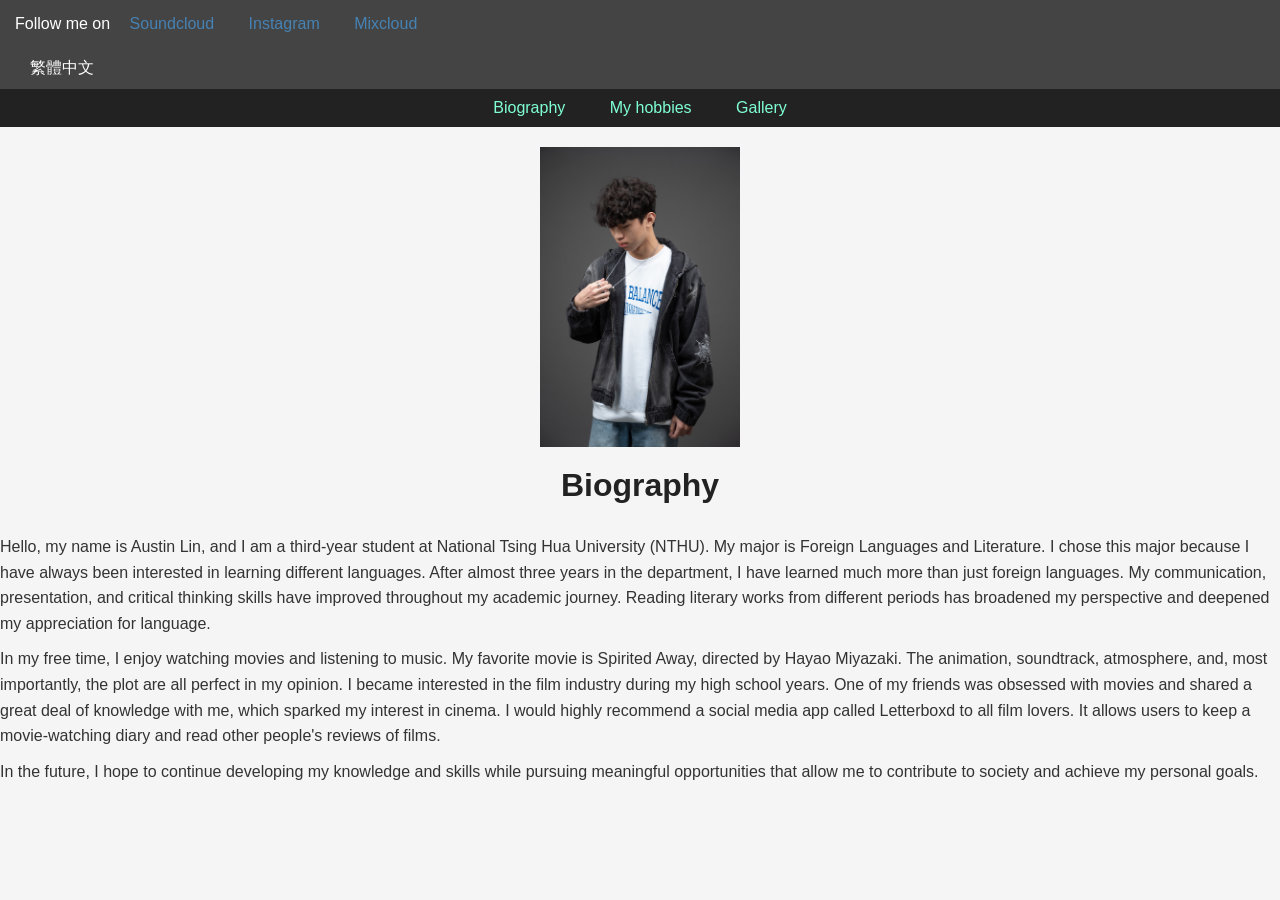
<file: index.html>
<!DOCTYPE html>
<html lang="en">
<head>
	<meta charset="UTF-8">
	<meta name="viewport" content="width=device-width, initial-scale=1.0">
    <link rel="stylesheet" href="style.css">
	<title>Bilingual Personal Website</title>
	<style>

           </style> 
</head>
        
<body>

    <nav class="social-nav">

        <span class="follow-text">Follow me on</span>

        <a href="https://on.soundcloud.com/QQYgFmKAWbsFhAzo4d" target="_blank">
            Soundcloud
        </a>

        <a href="https://www.instagram.com/austin_lin_202" target="_blank">
            Instagram
        </a>

        <a href="https://www.mixcloud.com/the_real_Archer/" target="_blank">
            Mixcloud
        </a>
</nav>
    <nav class="lang-nav" >
    <a href="CHbio.html">
        繁體中文
    </a>
    </nav>
    <nav class="main-nav">
    <a href="index.html">
    Biography
    </a>

    <a href="hobbies.html">
    My hobbies
    </a>

    <a href="gallery.html">
    Gallery
    </a>
</nav>
<img src="Professional Portrait.jpg"/>
<h1> Biography</h1>
<p>Hello, my name is Austin Lin, and I am a third-year student at National Tsing Hua University (NTHU). My major is Foreign Languages and Literature. I chose this major because I have always been interested in learning different languages. After almost three years in the department, I have learned much more than just foreign languages. My communication, presentation, and critical thinking skills have improved throughout my academic journey. Reading literary works from different periods has broadened my perspective and deepened my appreciation for language.</p>
<p>In my free time, I enjoy watching movies and listening to music. My favorite movie is Spirited Away, directed by Hayao Miyazaki. The animation, soundtrack, atmosphere, and, most importantly, the plot are all perfect in my opinion. I became interested in the film industry during my high school years. One of my friends was obsessed with movies and shared a great deal of knowledge with me, which sparked my interest in cinema. I would highly recommend a social media app called Letterboxd to all film lovers. It allows users to keep a movie-watching diary and read other people's reviews of films.</p>
<p>In the future, I hope to continue developing my knowledge and skills while pursuing meaningful opportunities that allow me to contribute to society and achieve my personal goals.</p>
</body>
</file>
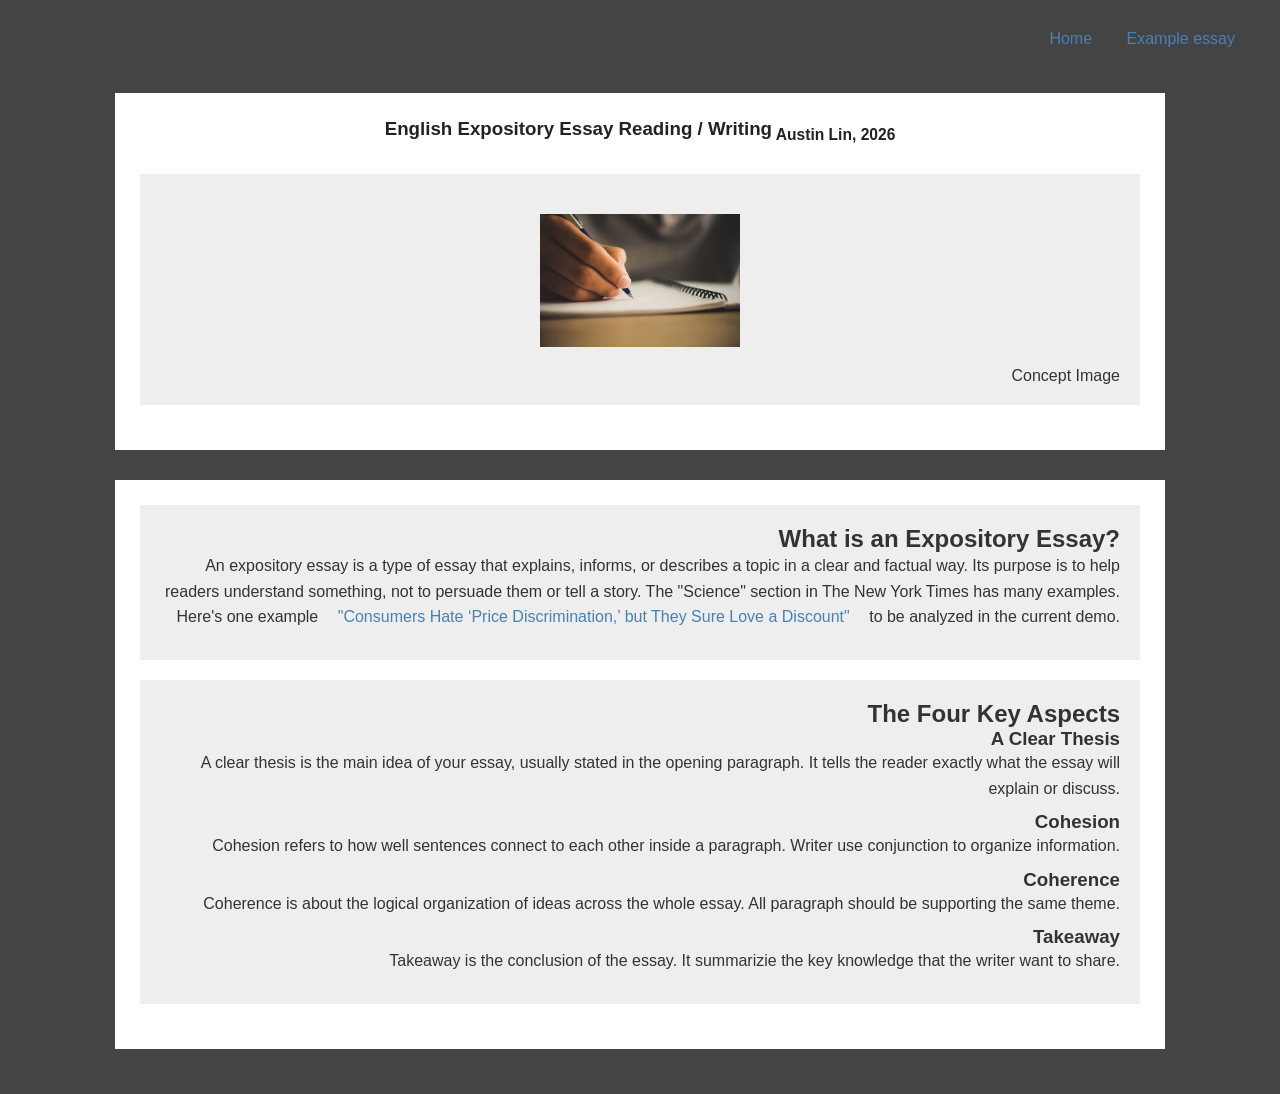
<file: essay/index.html>
<!DOCTYPE html>
<html lang="en">
<head>
	<meta charset="UTF-8">
	<meta name="viewport" content="width=device-width, initial-scale=1.0">
	<link rel="stylesheet" href="style.css">
	<title>Expository essay writing website</title>

<body>
	<nav>
<nav>
      <a href="index.html">
            Home
        </a>
        <a href="example-essay.html">
            Example essay
        </a>
</nav>
	<article>
			<h1>English Expository Essay Reading / Writing<sub> Austin Lin, 2026</sub></h1>
			<section>
				<figure>
					<img src="notebook.png" />
					<figcaption>Concept Image </figcaption>
				</figure>
			</section>
		</article>
		<article>
			<section>
				<h2>What is an Expository Essay?</h2>
				<p>An expository essay is a type of essay that explains, informs, or describes a topic in a clear and factual way. Its purpose is to help readers understand something, not to persuade them or tell a story. The "Science" section in The New York Times has many examples. Here's one example <a href="https://www.nytimes.com/2024/04/06/business/economy/wendys-company-price-discrimination.html" target="_target">"Consumers Hate ‘Price Discrimination,’ but They Sure Love a Discount"</a> to be analyzed in the current demo.</p>
			</section>
			<section>
				<h2>The Four Key Aspects</h2>
				<h3>A Clear Thesis</h3>
				<p>
					A clear thesis is the main idea of your essay, usually stated in the opening paragraph. It tells the reader exactly what the essay will explain or discuss.
				</p>
				<h3>Cohesion</h3>
				<p>
					Cohesion refers to how well sentences connect to each other inside a paragraph. Writer use conjunction to organize information.
				</p>
				<h3>Coherence</h3>
				<p>
					Coherence is about the logical organization of ideas across the whole essay. All paragraph should be supporting the same theme.
				</p>
				<h3>Takeaway</h3>
				<p>
					Takeaway is the conclusion of the essay. It summarizie the key knowledge that the writer want to share.
				</p>
			</section>
		</article>
	</body>
</file>
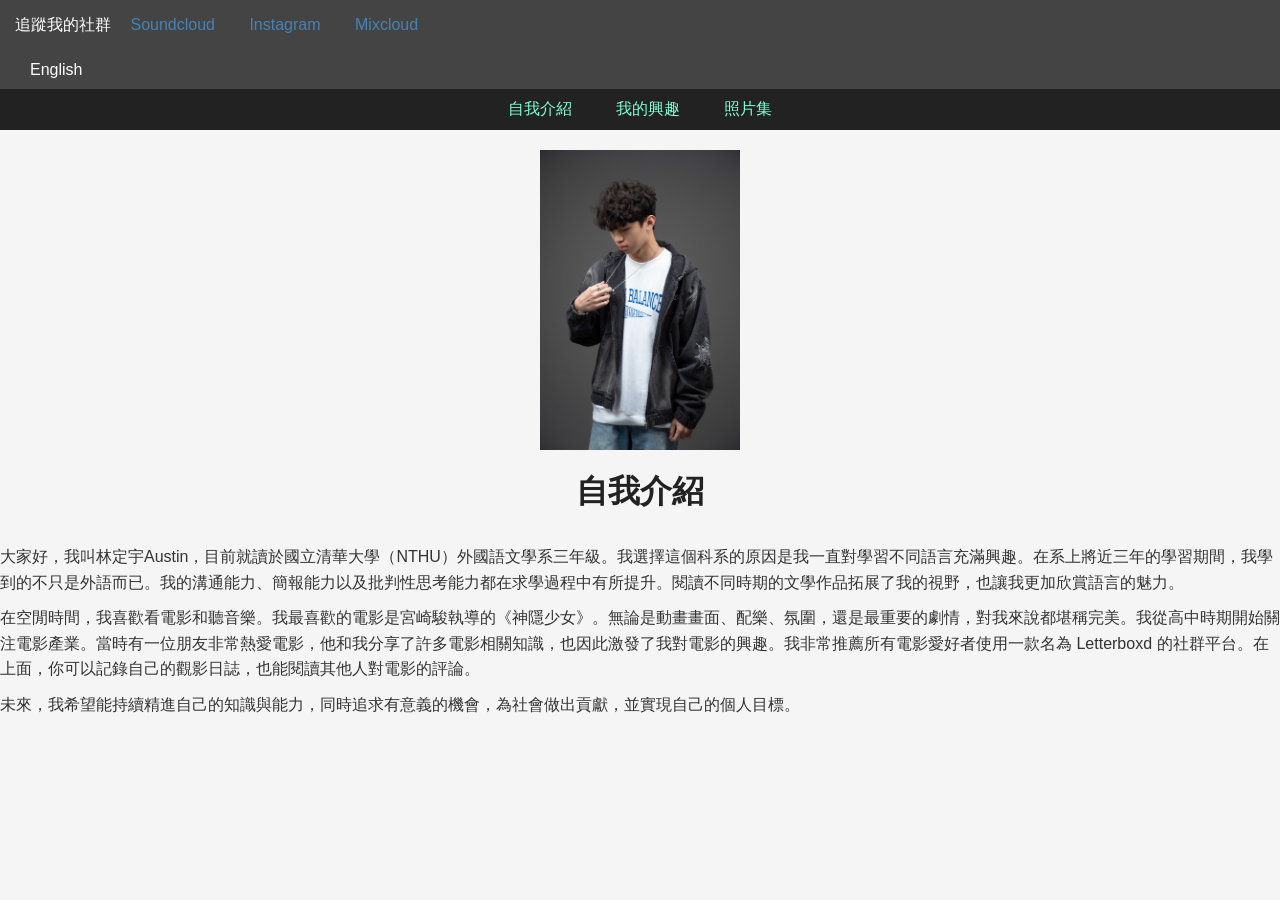
<file: CHbio.html>
<!DOCTYPE html>
<html lang="en">
<head>
	<meta charset="UTF-8">
	<meta name="viewport" content="width=device-width, initial-scale=1.0">
    <link rel="stylesheet" href="style.css">
	<title>Bilingual Personal Website</title>
	<style>

           </style> 
</head>
        
<body>

    <nav class="social-nav">

        <span class="follow-text">追蹤我的社群</span>

        <a href="https://on.soundcloud.com/QQYgFmKAWbsFhAzo4d" target="_blank">
            Soundcloud
        </a>

        <a href="https://www.instagram.com/austin_lin_202" target="_blank">
            Instagram
        </a>

        <a href="https://www.mixcloud.com/the_real_Archer/" target="_blank">
            Mixcloud
        </a>
</nav>
    <nav class="lang-nav" >
    <a href="index.html">
        English
    </a>
</nav>
    <a href="index.html">
</a>
    <nav class="main-nav">
    <a href="CHbio.html">
    自我介紹
    </a>

    <a href="CHhobbies.html">
    我的興趣
    </a>

    <a href="gallery.html">
    照片集
    </a>
</nav>
<img src="Professional Portrait.jpg"/>
<h1> 自我介紹</h1>
<p>大家好，我叫林定宇Austin，目前就讀於國立清華大學（NTHU）外國語文學系三年級。我選擇這個科系的原因是我一直對學習不同語言充滿興趣。在系上將近三年的學習期間，我學到的不只是外語而已。我的溝通能力、簡報能力以及批判性思考能力都在求學過程中有所提升。閱讀不同時期的文學作品拓展了我的視野，也讓我更加欣賞語言的魅力。</p>
<p>在空閒時間，我喜歡看電影和聽音樂。我最喜歡的電影是宮崎駿執導的《神隱少女》。無論是動畫畫面、配樂、氛圍，還是最重要的劇情，對我來說都堪稱完美。我從高中時期開始關注電影產業。當時有一位朋友非常熱愛電影，他和我分享了許多電影相關知識，也因此激發了我對電影的興趣。我非常推薦所有電影愛好者使用一款名為 Letterboxd 的社群平台。在上面，你可以記錄自己的觀影日誌，也能閱讀其他人對電影的評論。</p>
<p>未來，我希望能持續精進自己的知識與能力，同時追求有意義的機會，為社會做出貢獻，並實現自己的個人目標。</p>
</body>
</file>
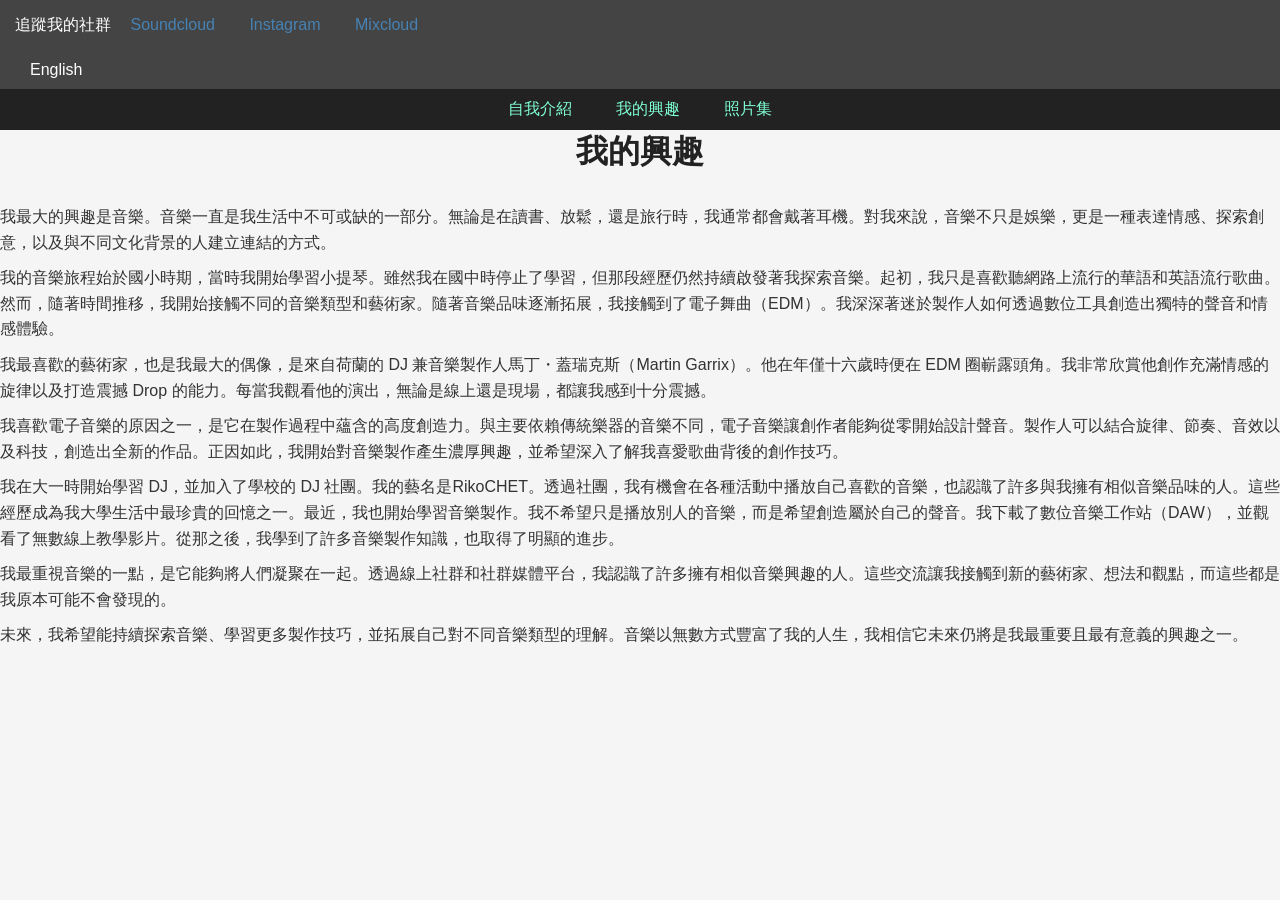
<file: CHhobbies.html>
<!DOCTYPE html>
<html lang="en">
<head>
    <meta charset="UTF-8">
    <meta name="viewport" content="width=device-width, initial-scale=1.0">
    <link rel="stylesheet" href="style.css">
    <title>Bilingual Personal Website</title>
    <style>

           </style> 
</head>

<body>

    <nav class="social-nav">

        <span class="follow-text">追蹤我的社群</span>

        <a href="https://on.soundcloud.com/QQYgFmKAWbsFhAzo4d" target="_blank">
            Soundcloud
        </a>

        <a href="https://www.instagram.com/austin_lin_202" target="_blank">
            Instagram
        </a>

        <a href="https://www.mixcloud.com/the_real_Archer/" target="_blank">
            Mixcloud
        </a>
</nav>
<nav class="lang-nav" >
    <a href="hobbies.html">
        English
    </a>
</nav>
    <nav class="main-nav">
    <a href="CHbio.html">
    自我介紹
    </a>

    <a href="CHhobbies.html">
    我的興趣
    </a>

    <a href="gallery.html">
    照片集
    </a>
</nav>

<h1> 我的興趣</h1>
<p>我最大的興趣是音樂。音樂一直是我生活中不可或缺的一部分。無論是在讀書、放鬆，還是旅行時，我通常都會戴著耳機。對我來說，音樂不只是娛樂，更是一種表達情感、探索創意，以及與不同文化背景的人建立連結的方式。</p>
<p>我的音樂旅程始於國小時期，當時我開始學習小提琴。雖然我在國中時停止了學習，但那段經歷仍然持續啟發著我探索音樂。起初，我只是喜歡聽網路上流行的華語和英語流行歌曲。然而，隨著時間推移，我開始接觸不同的音樂類型和藝術家。隨著音樂品味逐漸拓展，我接觸到了電子舞曲（EDM）。我深深著迷於製作人如何透過數位工具創造出獨特的聲音和情感體驗。</p>
<p>我最喜歡的藝術家，也是我最大的偶像，是來自荷蘭的 DJ 兼音樂製作人馬丁・蓋瑞克斯（Martin Garrix）。他在年僅十六歲時便在 EDM 圈嶄露頭角。我非常欣賞他創作充滿情感的旋律以及打造震撼 Drop 的能力。每當我觀看他的演出，無論是線上還是現場，都讓我感到十分震撼。</p>
<p>我喜歡電子音樂的原因之一，是它在製作過程中蘊含的高度創造力。與主要依賴傳統樂器的音樂不同，電子音樂讓創作者能夠從零開始設計聲音。製作人可以結合旋律、節奏、音效以及科技，創造出全新的作品。正因如此，我開始對音樂製作產生濃厚興趣，並希望深入了解我喜愛歌曲背後的創作技巧。</p>
<p>我在大一時開始學習 DJ，並加入了學校的 DJ 社團。我的藝名是RikoCHET。透過社團，我有機會在各種活動中播放自己喜歡的音樂，也認識了許多與我擁有相似音樂品味的人。這些經歷成為我大學生活中最珍貴的回憶之一。最近，我也開始學習音樂製作。我不希望只是播放別人的音樂，而是希望創造屬於自己的聲音。我下載了數位音樂工作站（DAW），並觀看了無數線上教學影片。從那之後，我學到了許多音樂製作知識，也取得了明顯的進步。</p>
<p>我最重視音樂的一點，是它能夠將人們凝聚在一起。透過線上社群和社群媒體平台，我認識了許多擁有相似音樂興趣的人。這些交流讓我接觸到新的藝術家、想法和觀點，而這些都是我原本可能不會發現的。</p>
<p>未來，我希望能持續探索音樂、學習更多製作技巧，並拓展自己對不同音樂類型的理解。音樂以無數方式豐富了我的人生，我相信它未來仍將是我最重要且最有意義的興趣之一。
</p>
</body>
</file>
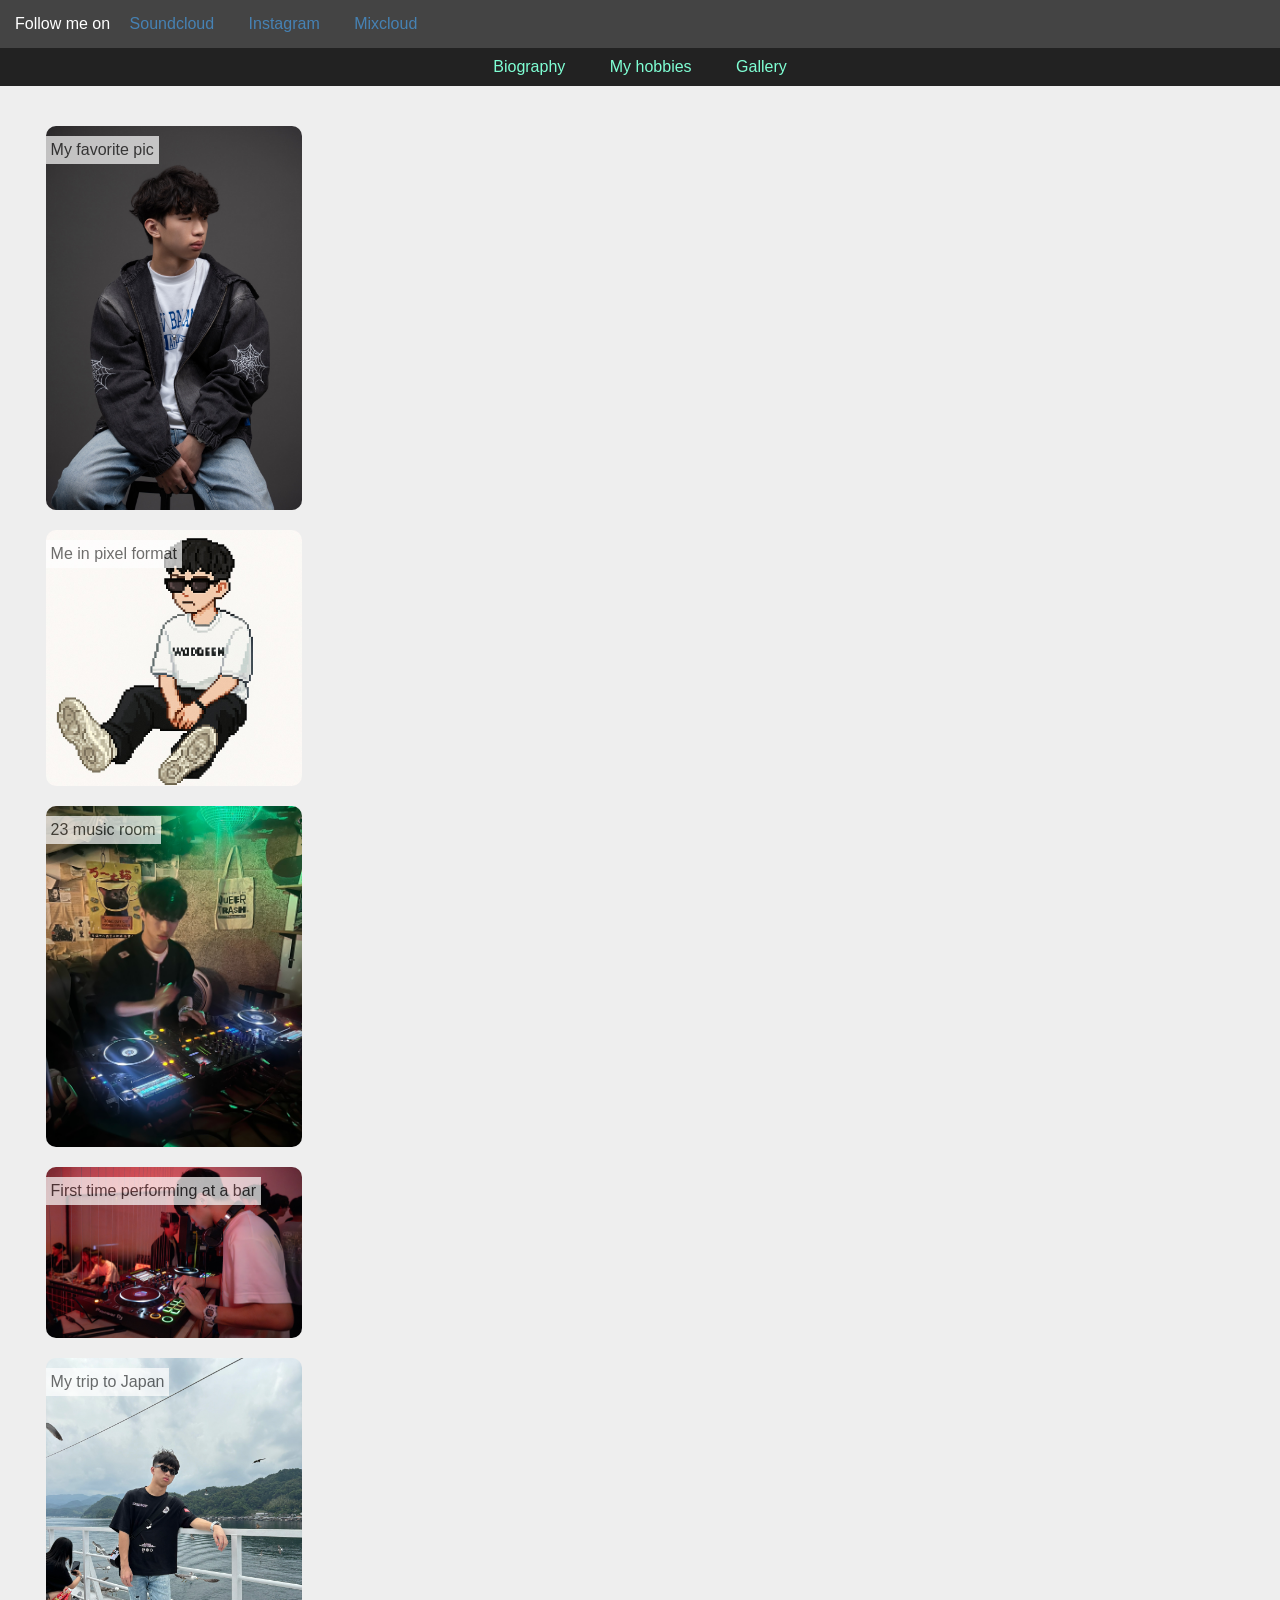
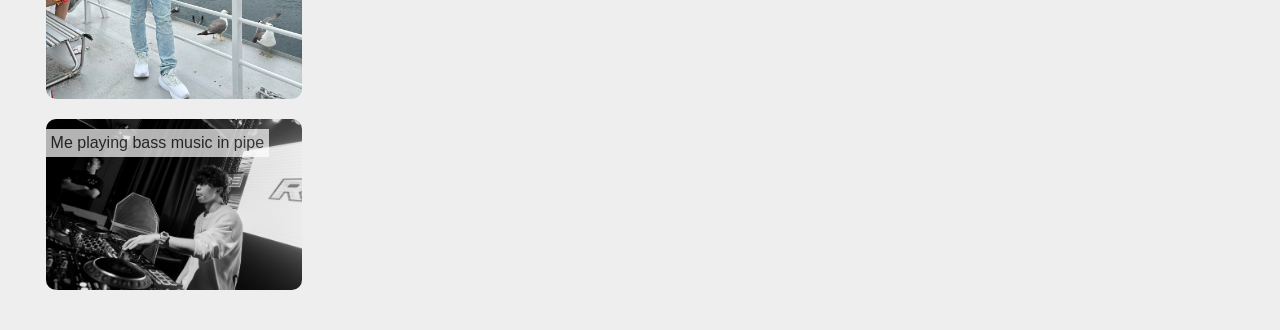
<file: gallery.html>
<!DOCTYPE html>
<html lang="en">
<head>
	<meta charset="UTF-8">
	<meta name="viewport" content="width=device-width, initial-scale=1.0">
    <link rel="stylesheet" href="style.css">
	<title>Bilingual Personal Website</title>
	<style>

figure{
    position: relative;
    width:20vw;
    margin: 1vh 2vw;
}

figure > img {
    width: 20vw;
    border-radius: 10px
    ;
}

figure > figcaption {
    position: absolute;
    top: 10px;
    left: 5;
    background-color: white;
    padding: 5px;
    opacity: 0.7;
}    </style> 
</head>

<body>

    <nav class="social-nav">

        <span class="follow-text">Follow me on</span>

        <a href="https://on.soundcloud.com/QQYgFmKAWbsFhAzo4d" target="_blank">
            Soundcloud
        </a>

        <a href="https://www.instagram.com/austin_lin_202" target="_blank">
            Instagram
        </a>

        <a href="https://www.mixcloud.com/the_real_Archer/" target="_blank">
            Mixcloud
        </a>
</nav>

    <nav class="main-nav">
    <a href="index.html">
    Biography
    </a>

    <a href="hobbies.html">
    My hobbies
    </a>

    <a href="gallery.html">
    Gallery
    </a>
</nav>
<section>
                <figure>
                    <img src="PP2.jpg" />
                    <figcaption>My favorite pic</figcaption>
                </figure>
                <figure>
                    <img src="pixel.jpg" />
                    <figcaption>Me in pixel format</figcaption>
                </figure>
                <figure>
                    <img src="23.jpg" />
                    <figcaption>23 music room</figcaption>
                </figure>
                <figure>
                    <img src="exit.jpg" />
                    <figcaption>First time performing at a bar</figcaption>
                </figure>
                <figure>
                    <img src="japan.jpg" />
                    <figcaption>My trip to Japan</figcaption>
                </figure>
                <figure>
                    <img src="pipe.jpg" />
                    <figcaption>Me playing bass music in pipe</figcaption>
                </figure>
            </section>
</file>
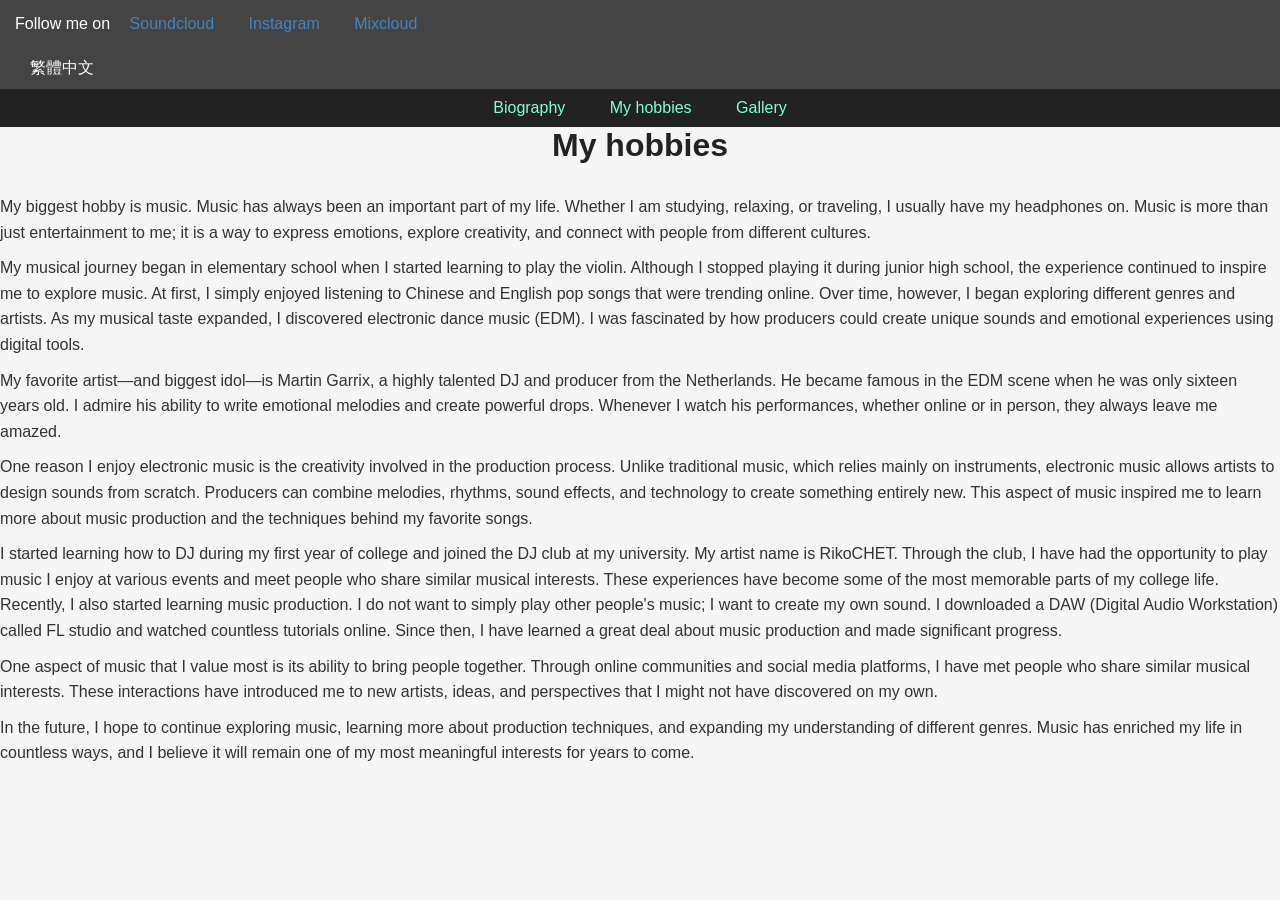
<file: hobbies.html>
<!DOCTYPE html>
<html lang="en">
<head>
	<meta charset="UTF-8">
	<meta name="viewport" content="width=device-width, initial-scale=1.0">
    <link rel="stylesheet" href="style.css">
	<title>Bilingual Personal Website</title>
	<style>

           </style> 
</head>

<body>

    <nav class="social-nav">

        <span class="follow-text">Follow me on</span>

        <a href="https://on.soundcloud.com/QQYgFmKAWbsFhAzo4d" target="_blank">
            Soundcloud
        </a>

        <a href="https://www.instagram.com/austin_lin_202" target="_blank">
            Instagram
        </a>

        <a href="https://www.mixcloud.com/the_real_Archer/" target="_blank">
            Mixcloud
        </a>
</nav>
 <nav class="lang-nav" >
    <a href="CHhobbies.html">
        繁體中文
    </a>
    </nav>
    <nav class="main-nav">
    <a href="index.html">
    Biography
    </a>

    <a href="hobbies.html">
    My hobbies
    </a>

    <a href="gallery.html">
    Gallery
    </a>
</nav>

<h1> My hobbies</h1>
<p>My biggest hobby is music. Music has always been an important part of my life. Whether I am studying, relaxing, or traveling, I usually have my headphones on. Music is more than just entertainment to me; it is a way to express emotions, explore creativity, and connect with people from different cultures.</p>
<p>My musical journey began in elementary school when I started learning to play the violin. Although I stopped playing it during junior high school, the experience continued to inspire me to explore music. At first, I simply enjoyed listening to Chinese and English pop songs that were trending online. Over time, however, I began exploring different genres and artists. As my musical taste expanded, I discovered electronic dance music (EDM). I was fascinated by how producers could create unique sounds and emotional experiences using digital tools.</p>
<p>My favorite artist—and biggest idol—is Martin Garrix, a highly talented DJ and producer from the Netherlands. He became famous in the EDM scene when he was only sixteen years old. I admire his ability to write emotional melodies and create powerful drops. Whenever I watch his performances, whether online or in person, they always leave me amazed.</p>
<p>One reason I enjoy electronic music is the creativity involved in the production process. Unlike traditional music, which relies mainly on instruments, electronic music allows artists to design sounds from scratch. Producers can combine melodies, rhythms, sound effects, and technology to create something entirely new. This aspect of music inspired me to learn more about music production and the techniques behind my favorite songs.</p>
<p>I started learning how to DJ during my first year of college and joined the DJ club at my university. My artist name is RikoCHET. Through the club, I have had the opportunity to play music I enjoy at various events and meet people who share similar musical interests. These experiences have become some of the most memorable parts of my college life. Recently, I also started learning music production. I do not want to simply play other people's music; I want to create my own sound. I downloaded a DAW (Digital Audio Workstation) called FL studio and watched countless tutorials online. Since then, I have learned a great deal about music production and made significant progress.</p>
<p>One aspect of music that I value most is its ability to bring people together. Through online communities and social media platforms, I have met people who share similar musical interests. These interactions have introduced me to new artists, ideas, and perspectives that I might not have discovered on my own.</p>
<p>In the future, I hope to continue exploring music, learning more about production techniques, and expanding my understanding of different genres. Music has enriched my life in countless ways, and I believe it will remain one of my most meaningful interests for years to come.</p>
</body>
</file>
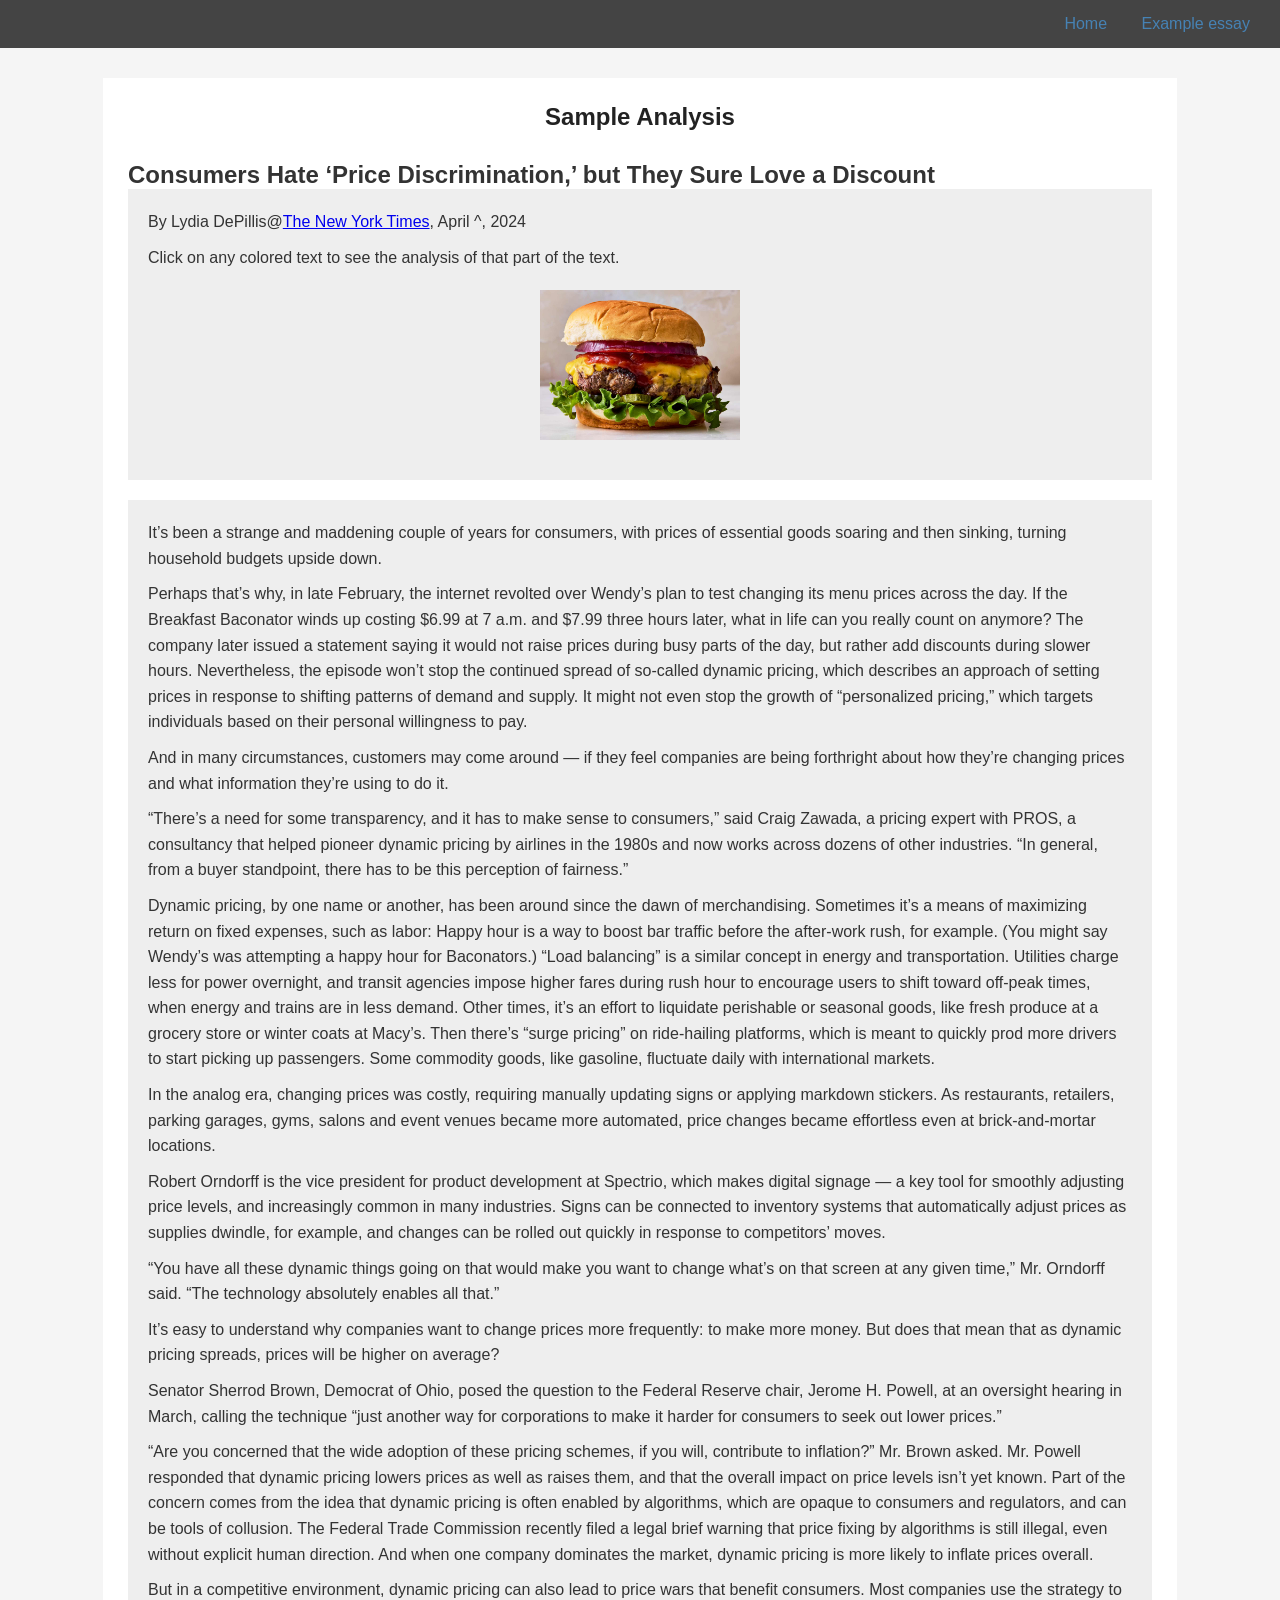
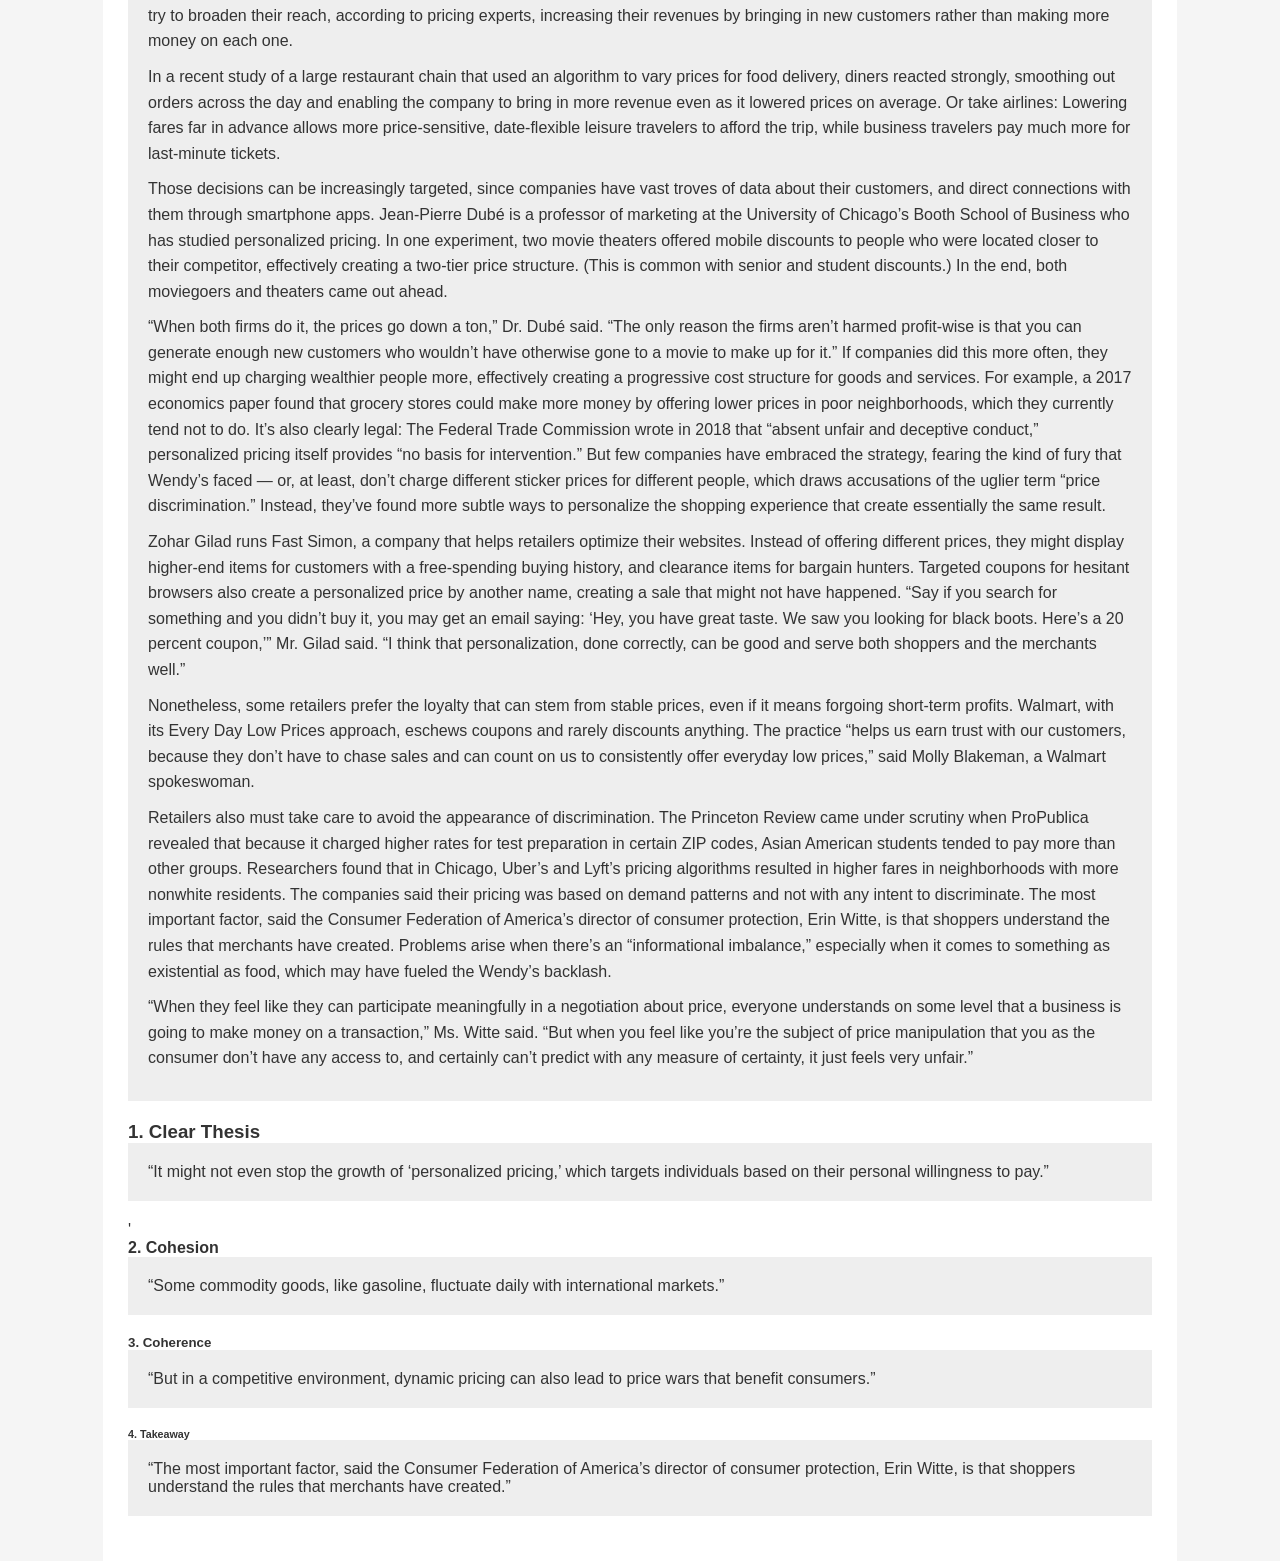
<file: essay/example-essay.html>
<!DOCTYPE html>
<html lang="en">
<head>
	<meta charset="UTF-8">
	<meta name="viewport" content="width=device-width, initial-scale=1.0">
	<link rel="stylesheet" href="style.css">
	<title>Expository essay writing website</title>

<body>
	<nav>
      <a href="index.html">
            Home
        </a>
        <a href="example-essay.html">
            Example essay
        </a>
</nav>
	
		<article>
			<h1>Sample Analysis</h1>
			<h2>Consumers Hate ‘Price Discrimination,’ but They Sure Love a Discount</h2>
			<section>
				<p>By Lydia DePillis@<a href="https://www.nytimes.com/2024/04/06/business/economy/wendys-company-price-discrimination.html" target="_blank">The New York Times</a>, April ^, 2024</p>
				<p>Click on any colored text to see the analysis of that part of the text.</p>
				<figure>
					<img src="burger.png"/>
				</figure>
			</section>
			<section>
		
				<p>It’s been a strange and maddening couple of years for consumers, with prices of essential goods soaring and then sinking, turning household budgets upside down.</p>
<p>Perhaps that’s why, in late February, the internet revolted over Wendy’s plan to test changing its menu prices across the day. If the Breakfast Baconator winds up costing $6.99 at 7 a.m. and $7.99 three hours later, what in life can you really count on anymore?
The company later issued a statement saying it would not raise prices during busy parts of the day, but rather add discounts during slower hours. Nevertheless, the episode won’t stop the continued spread of so-called dynamic pricing, which describes an approach of setting prices in response to shifting patterns of demand and supply. It might not even stop the growth of “personalized pricing,” which targets individuals based on their personal willingness to pay.</p>


<p>And in many circumstances, customers may come around — if they feel companies are being forthright about how they’re changing prices and what information they’re using to do it.</p>
<p>“There’s a need for some transparency, and it has to make sense to consumers,” said Craig Zawada, a pricing expert with PROS, a consultancy that helped pioneer dynamic pricing by airlines in the 1980s and now works across dozens of other industries. “In general, from a buyer standpoint, there has to be this perception of fairness.”</p>
<p>Dynamic pricing, by one name or another, has been around since the dawn of merchandising.
Sometimes it’s a means of maximizing return on fixed expenses, such as labor: Happy hour is a way to boost bar traffic before the after-work rush, for example. (You might say Wendy’s was attempting a happy hour for Baconators.)
“Load balancing” is a similar concept in energy and transportation. Utilities charge less for power overnight, and transit agencies impose higher fares during rush hour to encourage users to shift toward off-peak times, when energy and trains are in less demand.
Other times, it’s an effort to liquidate perishable or seasonal goods, like fresh produce at a grocery store or winter coats at Macy’s. Then there’s “surge pricing” on ride-hailing platforms, which is meant to quickly prod more drivers to start picking up passengers. Some commodity goods, like gasoline, fluctuate daily with international markets.</p>
<p>In the analog era, changing prices was costly, requiring manually updating signs or applying markdown stickers. As restaurants, retailers, parking garages, gyms, salons and event venues became more automated, price changes became effortless even at brick-and-mortar locations.</p>
<p>Robert Orndorff is the vice president for product development at Spectrio, which makes digital signage — a key tool for smoothly adjusting price levels, and increasingly common in many industries. Signs can be connected to inventory systems that automatically adjust prices as supplies dwindle, for example, and changes can be rolled out quickly in response to competitors’ moves.</p>
<p>“You have all these dynamic things going on that would make you want to change what’s on that screen at any given time,” Mr. Orndorff said. “The technology absolutely enables all that.”</p>
<p>It’s easy to understand why companies want to change prices more frequently: to make more money. But does that mean that as dynamic pricing spreads, prices will be higher on average?</p>
<p>Senator Sherrod Brown, Democrat of Ohio, posed the question to the Federal Reserve chair, Jerome H. Powell, at an oversight hearing in March, calling the technique “just another way for corporations to make it harder for consumers to seek out lower prices.”</p>


<p>“Are you concerned that the wide adoption of these pricing schemes, if you will, contribute to inflation?” Mr. Brown asked. Mr. Powell responded that dynamic pricing lowers prices as well as raises them, and that the overall impact on price levels isn’t yet known.
Part of the concern comes from the idea that dynamic pricing is often enabled by algorithms, which are opaque to consumers and regulators, and can be tools of collusion. The Federal Trade Commission recently filed a legal brief warning that price fixing by algorithms is still illegal, even without explicit human direction. And when one company dominates the market, dynamic pricing is more likely to inflate prices overall.</p>
<p>But in a competitive environment, dynamic pricing can also lead to price wars that benefit consumers. Most companies use the strategy to try to broaden their reach, according to pricing experts, increasing their revenues by bringing in new customers rather than making more money on each one.<p>
<p>In a recent study of a large restaurant chain that used an algorithm to vary prices for food delivery, diners reacted strongly, smoothing out orders across the day and enabling the company to bring in more revenue even as it lowered prices on average.
Or take airlines: Lowering fares far in advance allows more price-sensitive, date-flexible leisure travelers to afford the trip, while business travelers pay much more for last-minute tickets.</p>

<p>Those decisions can be increasingly targeted, since companies have vast troves of data about their customers, and direct connections with them through smartphone apps.
Jean-Pierre Dubé is a professor of marketing at the University of Chicago’s Booth School of Business who has studied personalized pricing. In one experiment, two movie theaters offered mobile discounts to people who were located closer to their competitor, effectively creating a two-tier price structure. (This is common with senior and student discounts.) In the end, both moviegoers and theaters came out ahead.</p>
<p>“When both firms do it, the prices go down a ton,” Dr. Dubé said. “The only reason the firms aren’t harmed profit-wise is that you can generate enough new customers who wouldn’t have otherwise gone to a movie to make up for it.”
If companies did this more often, they might end up charging wealthier people more, effectively creating a progressive cost structure for goods and services. For example, a 2017 economics paper found that grocery stores could make more money by offering lower prices in poor neighborhoods, which they currently tend not to do. It’s also clearly legal: The Federal Trade Commission wrote in 2018 that “absent unfair and deceptive conduct,” personalized pricing itself provides “no basis for intervention.”
But few companies have embraced the strategy, fearing the kind of fury that Wendy’s faced — or, at least, don’t charge different sticker prices for different people, which draws accusations of the uglier term “price discrimination.” Instead, they’ve found more subtle ways to personalize the shopping experience that create essentially the same result.</p>

<p>Zohar Gilad runs Fast Simon, a company that helps retailers optimize their websites. Instead of offering different prices, they might display higher-end items for customers with a free-spending buying history, and clearance items for bargain hunters. Targeted coupons for hesitant browsers also create a personalized price by another name, creating a sale that might not have happened.
“Say if you search for something and you didn’t buy it, you may get an email saying: ‘Hey, you have great taste. We saw you looking for black boots. Here’s a 20 percent coupon,’” Mr. Gilad said. “I think that personalization, done correctly, can be good and serve both shoppers and the merchants well.”</p>
<p>Nonetheless, some retailers prefer the loyalty that can stem from stable prices, even if it means forgoing short-term profits. Walmart, with its Every Day Low Prices approach, eschews coupons and rarely discounts anything. The practice “helps us earn trust with our customers, because they don’t have to chase sales and can count on us to consistently offer everyday low prices,” said Molly Blakeman, a Walmart spokeswoman.</p>
<p>Retailers also must take care to avoid the appearance of discrimination. The Princeton Review came under scrutiny when ProPublica revealed that because it charged higher rates for test preparation in certain ZIP codes, Asian American students tended to pay more than other groups. Researchers found that in Chicago, Uber’s and Lyft’s pricing algorithms resulted in higher fares in neighborhoods with more nonwhite residents. The companies said their pricing was based on demand patterns and not with any intent to discriminate.
The most important factor, said the Consumer Federation of America’s director of consumer protection, Erin Witte, is that shoppers understand the rules that merchants have created. Problems arise when there’s an “informational imbalance,” especially when it comes to something as existential as food, which may have fueled the Wendy’s backlash.</p>
<p>“When they feel like they can participate meaningfully in a negotiation about price, everyone understands on some level that a business is going to make money on a transaction,” Ms. Witte said. “But when you feel like you’re the subject of price manipulation that you as the consumer don’t have any access to, and certainly can’t predict with any measure of certainty, it just feels very unfair.”</p>

			</section>
			<h3>1. Clear Thesis</h3>
<section>
“It might not even stop the growth of ‘personalized pricing,’ which targets individuals based on their personal willingness to pay.”
</section>'
<h4>2. Cohesion</h4>
<section>“Some commodity goods, like gasoline, fluctuate daily with international markets.”</section>
	<h5>3. Coherence</h5>
<section>
“But in a competitive environment, dynamic pricing can also lead to price wars that benefit consumers.”</section>
<h6>4. Takeaway </h6>
<section>“The most important factor, said the Consumer Federation of America’s director of consumer protection, Erin Witte, is that shoppers understand the rules that merchants have created.”</section>
		</article>
	</body>
</file>
<file: style.css>
* {
	margin: 0;
	padding: 0;
}

html {
	height: 100%;
	width: 100%;
}

          body {
                font-family: Arial, sans-serif;
                background-color: #f5f5f5;
                color: #333333;
                margin: 0;
                padding: 0;
            }

            img {
                  width: 200px;
                  height: auto;
                  display: block;
                  margin: 20px auto;
            }

            nav {
                background-color: #444444;
                padding: 15px;
                text-align: left;
            }

            .follow-text {
                     color: #ffffff;
                     }

            nav a {
                color: #4682b4;
                text-decoration: none;
                margin: 0 15px;
            }


            nav a:hover {
                text-decoration: underline;
            }

           .main-nav {
             background-color: #222222;
             padding: 10px;
             text-align: center;
                      }

            .main-nav a {
            color: #7fffd4;
            text-decoration: none;
            margin: 0 20px;
             }

            .lang-nav {
            background-color: #444444;
             padding: 10px;
             text-align:left;
                      }

              .lang-nav a {
            color: #ffffff;
            text-decoration: none;
            margin: 0 20px;
                      }

            article {
                width: 80%;
                margin: 30px auto;
                background-color: white;
                padding: 25px;
            }

            h1 {
                color: #222222;
                text-align: center;
                margin-bottom: 30px;
            }

            section {
                background-color: #eeeeee;
                margin-bottom: 20px;
                padding: 20px;
            }
         
            p {
                line-height: 1.6;
                margin-bottom: 10px;
            }
</file>
<file: essay/style.css>
* {
	margin: 0;
	padding: 0;
}

html {
	height: 100%;
	width: 100%;
}

          body {
                font-family: Arial, sans-serif;
                background-color: #f5f5f5;
                color: #333333;
                margin: 0;
                padding: 0;
            }

            img {
                  width: 200px;
                  height: auto;
                  display: block;
                  margin: 20px auto;
            }

            nav {
                background-color: #444444;
                padding: 15px;
                text-align: right;
            }
            
             nav a {
                color: #4682b4;
                text-decoration: none;
                margin: 0 15px;
            }


            nav a:hover {
                text-decoration: underline;
            }



            article {
                width: 80%;
                margin: 30px auto;
                background-color: white;
                padding: 25px;
            }

            h1 {
                color: #222222;
                text-align: center;
                margin-bottom: 30px;
            }

            section {
                background-color: #eeeeee;
                margin-bottom: 20px;
                padding: 20px;
            }
         
            p {
                line-height: 1.6;
                margin-bottom: 10px;
            }
</file>
